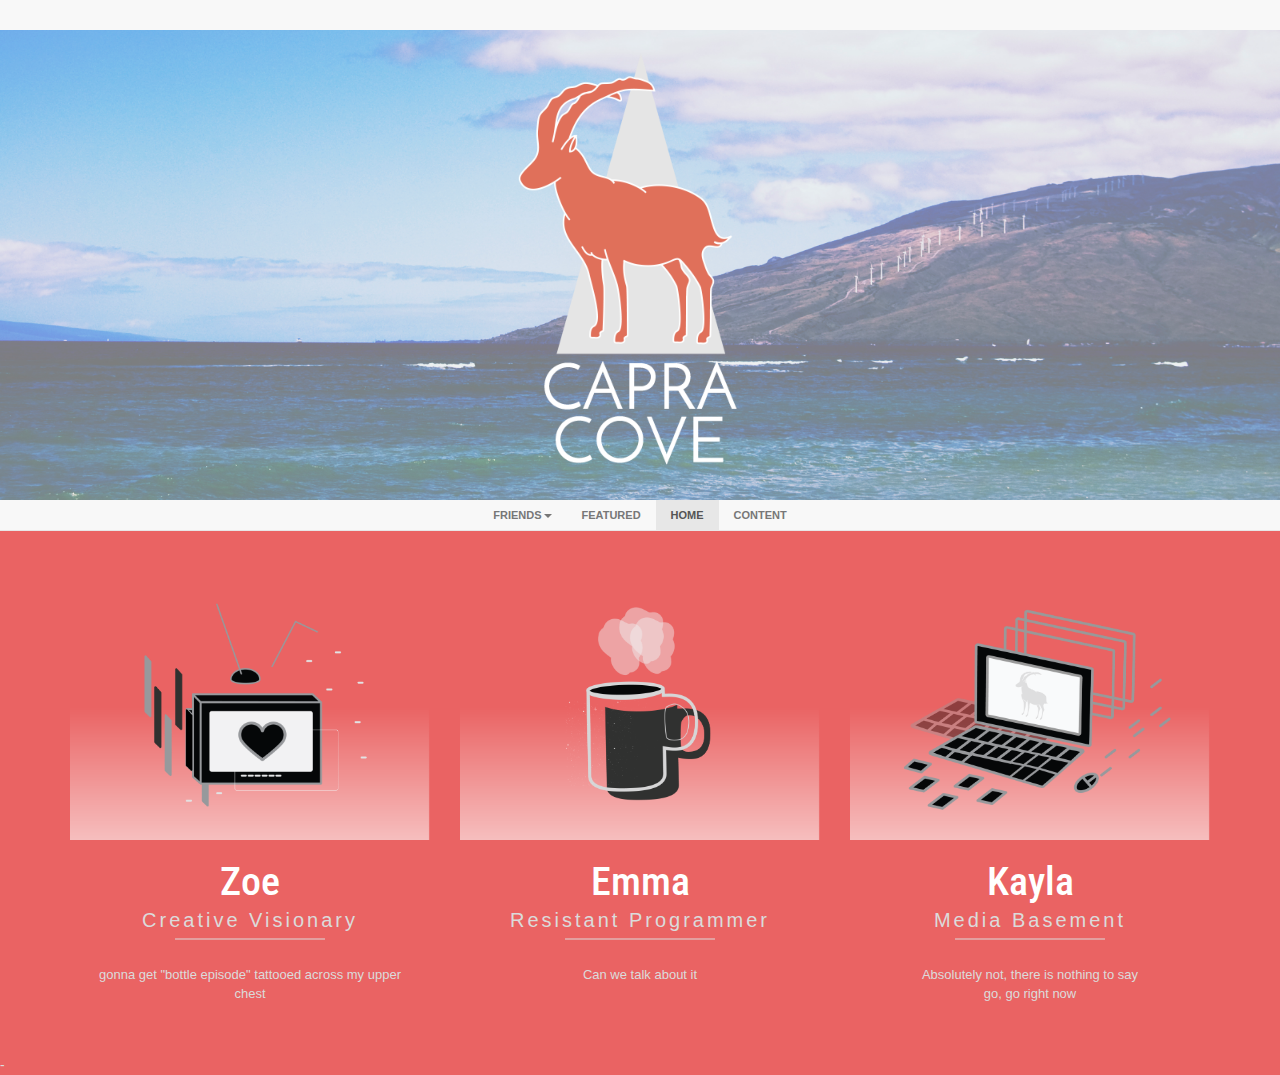
<file: index.html>
<!DOCTYPE html>
<head>
    <!-- BEGIN IMPORTS -->
    <link rel="shortcut icon" href="favicon.png">
    <link href='https://fonts.googleapis.com/css?family=Roboto+Condensed' rel='stylesheet' type='text/css'>
    <link rel="stylesheet" href="Bootstrap/css/bootstrap.min.css">
    <link rel="stylesheet" href="css.css">
    <!-- END IMPORTS -->
    <title>Capra Cove</title>
    <!-- BEGIN JUMBOTRON -->
    <div class="jumbotron">
        <div id="goat">
            <p><img src="images/finalgoatwhite.png" height="500"></p>
        </div>
    </div>
    <!-- END JUMBOTRON -->
    <!-- BEGIN NAVBAR -->
    <nav class="navbar navbar-default navbar-static-top">
        <div class="navbar-header">
            <button type="button" class="navbar-toggle collapsed" data-toggle="collapse" data-target="#navbar" aria-expanded="false" aria-controls="navbar">
            <span class="sr-only">Toggle navigation</span>
            <span class="icon-bar"></span>
            <span class="icon-bar"></span>
            <span class="icon-bar"></span>
            </button>
        </div>
        <div id="navbar" class="navbar-collapse collapse">
            <ul class="nav navbar-nav">
                <li class="dropdown">
                    <a href="#" class="dropdown-toggle" data-toggle="dropdown" role="button" aria-haspopup="true" aria-expanded="false">Friends<span class="caret"></span></a>
                    <ul class="dropdown-menu">
<!--                         <li><a href="#">Stefan</a></li>
                        <li><a href="#">Nuala</a></li>
                        <li><a href="#">Roo</a></li>
                        <li><a href="#">Kim</a></li> -->
                    </ul>
                </li>
                <li><a href="#about">Featured</a></li>
                <li class="active"><a href="#">Home</a></li>
                <li><a href="#about">Content</a></li>
            </ul>
        </div>
    </nav>
    <br>
    <!--END NAVBAR-->
</head>
<body>
    <script type="text/javascript" src="javascript.js"></script>
    <!-- BEGIN BIOS -->
    <div class="container">
        <div class="row">
            <div class="col-md-4">
                <img src="images/zoe.png" class="img-responsive">
                <h2>Zoe</h2>
                <h3>Creative Visionary<br>
                <div class = "divider">
                    <img src="images/dividerlight.png" align="middle" width="150">
                </div>
                </h3>
                <p id = "bio">
                    <script>
                    showBioZoe();
                    </script>
                </p>
                <br>
                <br>
            </div>
            <div class="col-md-4">
                <img src="images/emma.png" class="img-responsive">
                <h2 class="underline">Emma</h2>
                <h3>Resistant Programmer<br>
                <div class = "divider">
                    <img src="images/dividerlight.png" align="middle" width="150">
                </div>
                </h3>
                <p id = "bio">
                    <script>
                    showBioEmma();
                    </script>
                </p>
                <br>
                <br>
            </div>
            <div class="col-md-4">
                <img src="images/kayla.png" class="img-responsive">
                <h2>Kayla</h2>
                <h3>Media Basement<br>
                <div class = "divider">
                    <img src="images/dividerlight.png" align="middle" width="150">
                </div>
                </h3>
                <p id = "bio">
                    <script>
                    showBioKayla();
                    </script>
                </p>
                <br>
                <br>
            </div>
        </div>
    </div>
    <script>
    var nav = responsiveNav(".nav-collapse");
    </script>
    <script src="https://ajax.googleapis.com/ajax/libs/jquery/1.11.3/jquery.min.js"></script>
    <script type="text/javascript" src="Bootstrap/js/bootstrap.min.js"></script>
</body>
<!-- END BIOS -->-
</file>
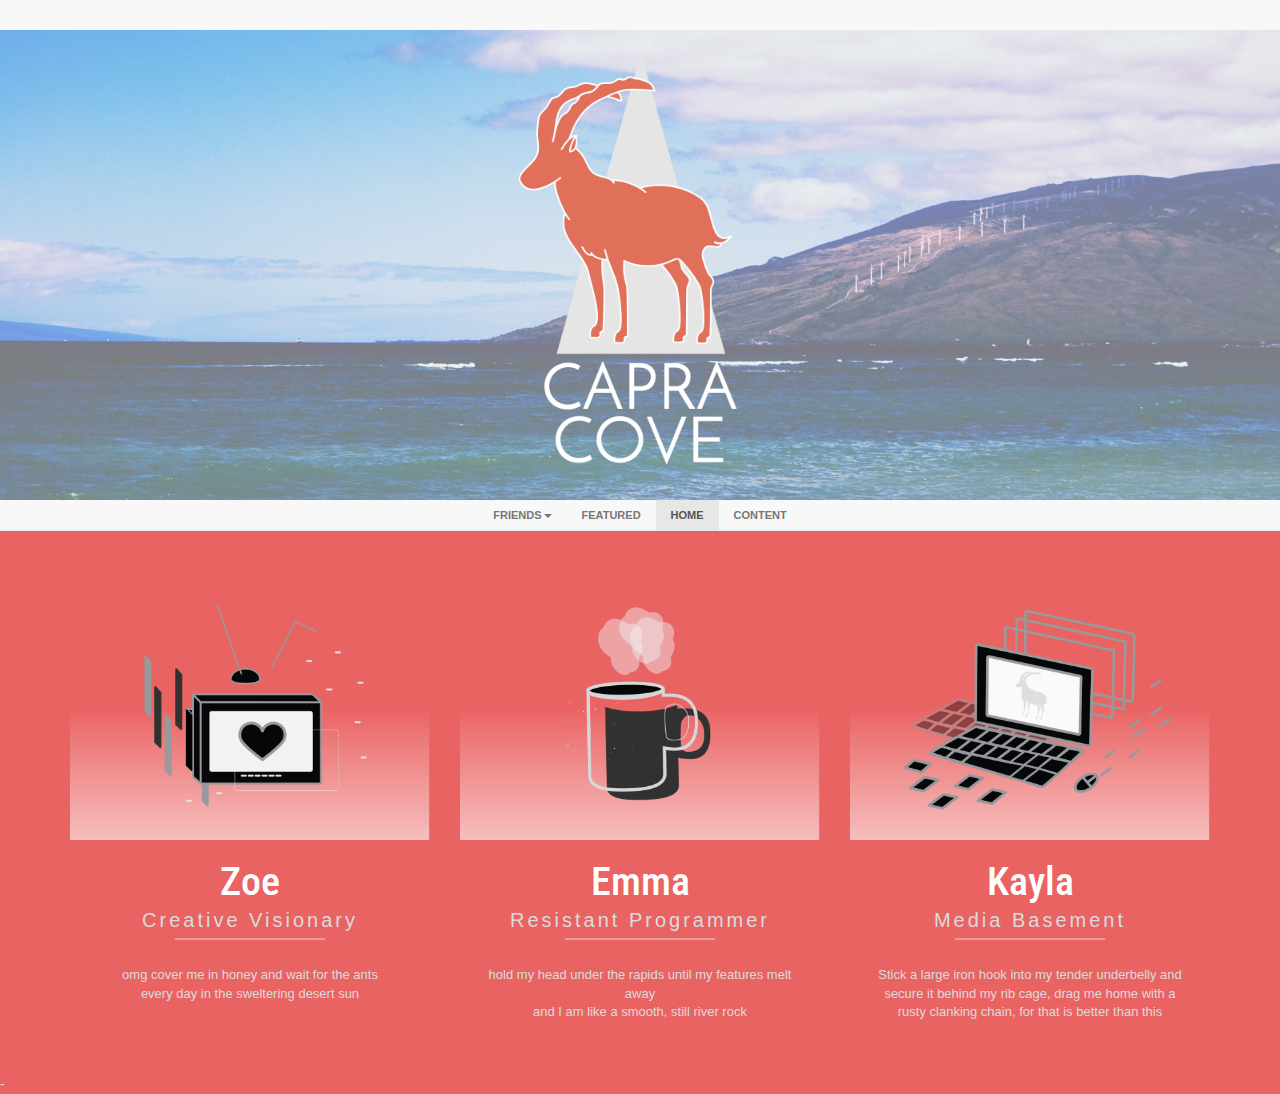
<file: index/index.html>
<!DOCTYPE html>
<head>
	<!-- BEGIN IMPORTS -->
	<link rel="shortcut icon" href="../images/favicon.png">
	<link href='https://fonts.googleapis.com/css?family=Roboto+Condensed' rel='stylesheet' type='text/css'>
	<link rel="stylesheet" href="../Bootstrap/css/bootstrap.min.css">
	<link rel="stylesheet" href="css.css">
	<!-- END IMPORTS -->
	<title>Capra Cove</title>
	<!-- BEGIN JUMBOTRON -->
	<div class="jumbotron">
		<div id="goat">
			<p><img src="../images/finalgoatwhite.png" height="500"></p>
		</div>
	</div>
	<!-- END JUMBOTRON -->
	<!-- BEGIN NAVBAR -->
	<nav class="navbar navbar-default navbar-static-top">
		<div class="navbar-header">
			<button type="button" class="navbar-toggle collapsed" data-toggle="collapse" data-target="#navbar" aria-expanded="false" aria-controls="navbar">
			<span class="sr-only">Toggle navigation</span>
			<span class="icon-bar"></span>
			<span class="icon-bar"></span>
			<span class="icon-bar"></span>
			</button>
		</div>
		<div id="navbar" class="navbar-collapse collapse">
			<ul class="nav navbar-nav">
				<li class="dropdown">
					<a href="#" class="dropdown-toggle" data-toggle="dropdown" role="button" aria-haspopup="true" aria-expanded="false">Friends<span class="caret"></span></a>
					<ul class="dropdown-menu">
<!-- 						<li><a href="#">Stefan</a></li>
						<li><a href="#">Nuala</a></li>
						<li><a href="#">Roo</a></li>
						<li><a href="#">Kim</a></li> -->
					</ul>
				</li>
				<li><a href="#about">Featured</a></li>
				<li class="active"><a href="#">Home</a></li>
				<li><a href="#about">Content</a></li>
			</ul>
		</div>
	</nav>
	<br>
	<!--END NAVBAR-->
</head>
<body>
	<script type="text/javascript" src="javascript.js"></script>
	<!-- BEGIN BIOS -->
	<div class="container">
		<div class="row">
			<div class="col-md-4">
				<img src="../images/zoe.png" class="img-responsive">
				<h2>Zoe</h2>
				<h3>Creative Visionary<br>
				<div class = "divider">
					<img src="../images/dividerlight.png" align="middle" width="150">
				</div>
				</h3>
				<p id = "bio">
					<script>
					showBioZoe();
					</script>
				</p>
				<br>
				<br>
			</div>
			<div class="col-md-4">
				<img src="../images/emma.png" class="img-responsive">
				<h2 class="underline">Emma</h2>
				<h3>Resistant Programmer<br>
				<div class = "divider">
					<img src="../images/dividerlight.png" align="middle" width="150">
				</div>
				</h3>
				<p id = "bio">
					<script>
					showBioEmma();
					</script>
				</p>
				<br>
				<br>
			</div>
			<div class="col-md-4">
				<img src="../images/kayla.png" class="img-responsive">
				<h2>Kayla</h2>
				<h3>Media Basement<br>
				<div class = "divider">
					<img src="../images/dividerlight.png" align="middle" width="150">
				</div>
				</h3>
				<p id = "bio">
					<script>
					showBioKayla();
					</script>
				</p>
				<br>
				<br>
			</div>
		</div>
	</div>
	<script>
	var nav = responsiveNav(".nav-collapse");
	</script>
	<script src="https://ajax.googleapis.com/ajax/libs/jquery/1.11.3/jquery.min.js"></script>
	<script type="text/javascript" src="../Bootstrap/js/bootstrap.min.js"></script>
</body>
<!-- END BIOS -->-
</file>
<file: css.css>
@import url(http://fonts.googleapis.com/css?family=PT+Sans);
* {
  box-sizing: border-box;
}

head {
  background-color: white;
}

body {
  background-color: #ea6363;
  color: #dbdbdb;
}

h2 {
  text-align: center;
  font-size: 40px;
  color: white;
  font-family: 'Roboto Condensed', sans-serif;
}

h3 {
  position: relative;
  bottom: 15px;
  text-align: center;
  font-size: 20px;
  letter-spacing: 3px;
  font-weight: normal;
}

.nav a {
  color: #5a5a5a;
  font-size: 11px;
  font-weight: bold;
  padding: 14px 10px;
  text-transform: uppercase;
  display: inline;
}

.jumbotron {
  background-image:url('images/hawaii.jpg');
  height: 500px;
  background-repeat: no-repeat;
  background-position: center;
  background-size: cover;
  background-attachment: scroll;
  background-color: ##BFBFBF;
  margin-bottom: 0;
  border-top: 30px solid #f8f8f8;
}

.jumbotron h1 {
  color: #fff;
  font-size: 90px;  
  font-family: 'Roboto Condensed', sans-serif;
  font-weight: bold;
  text-align: right;
  padding-top: 200px;
  padding-right: 50px;
  max-width: 730px;
}

.jumbotron p {
  position: absolute;
  left: 50%;
  top: 0%;
  margin-left: -250px;
  padding-top: 20px;
}


#bio {
padding-left: 20px;
padding-right: 20px;
text-align: center;
margin: 0 auto;
position: relative;
bottom: 12px;
font-size: 13px;
}

.divider {
  position: relative;
  bottom: 5px;
}


/*NAV BAR*/

.navbar .navbar-nav {
  display: inline-block;
  float: none;
  vertical-align: top;
  margin: 0;
}

.navbar .navbar-collapse {
  text-align: center;
}

.navbar .navbar-nav .navbar-left{
    display: inline-block;
}

.navbar-static-top {
  margin-bottom: 19px;
}

.navbar-left .dropdown-menu li {
  text-align: left;

}

.dropdown-menu {
    min-width: 0px;
    width: 88px;
}



/* ALL COLORING AVAILABLE FOR NAV BAR
IGNORE SECTION UNLESS YOU ARE COLORING
                |
                |
                |
                V
                */

/* navbar */
.navbar-default {
    background-color: #F8F8F8;
    border-color: #E7E7E7;
}
/* title */
.navbar-default .navbar-brand {
    color: #777;
}
.navbar-default .navbar-brand:hover,
.navbar-default .navbar-brand:focus {
    color: #5E5E5E;
}
/* link */
.navbar-default .navbar-nav > li > a {
    color: #777;
}
.navbar-default .navbar-nav > li > a:hover,
.navbar-default .navbar-nav > li > a:focus {
    color: #333;
}
.navbar-default .navbar-nav > .active > a, 
.navbar-default .navbar-nav > .active > a:hover, 
.navbar-default .navbar-nav > .active > a:focus {
    color: #555;
    background-color: #E7E7E7;
}
.navbar-default .navbar-nav > .open > a, 
.navbar-default .navbar-nav > .open > a:hover, 
.navbar-default .navbar-nav > .open > a:focus {
    color: #555;
    background-color: #D5D5D5;
}
/* caret */
.navbar-default .navbar-nav > .dropdown > a .caret {
    border-top-color: #777;
    border-bottom-color: #777;
}
.navbar-default .navbar-nav > .dropdown > a:hover .caret,
.navbar-default .navbar-nav > .dropdown > a:focus .caret {
    border-top-color: #333;
    border-bottom-color: #333;
}
.navbar-default .navbar-nav > .open > a .caret, 
.navbar-default .navbar-nav > .open > a:hover .caret, 
.navbar-default .navbar-nav > .open > a:focus .caret {
    border-top-color: #555;
    border-bottom-color: #555;
}
/* mobile version */
.navbar-default .navbar-toggle {
    border-color: #DDD;
}
.navbar-default .navbar-toggle:hover,
.navbar-default .navbar-toggle:focus {
    background-color: #DDD;
}
.navbar-default .navbar-toggle .icon-bar {
    background-color: #CCC;
}
@media (max-width: 767px) {
    .navbar-default .navbar-nav .open .dropdown-menu > li > a {
        color: #777;
    }
    .navbar-default .navbar-nav .open .dropdown-menu > li > a:hover,
    .navbar-default .navbar-nav .open .dropdown-menu > li > a:focus {
        color: #333;
    }
}

.navbar-nav > li > a {
  padding-top:5px !important; 
  padding-bottom:5px !important;
}

.navbar {
  min-height:30px !important
}

/*
                ^
                |
                |
                |
END CSS COLORING AND SIZE NAVBAR
MODIFICATIONS*/
</file>
<file: index/css.css>
@import url(http://fonts.googleapis.com/css?family=PT+Sans);
* {
  box-sizing: border-box;
}

head {
  background-color: white;
}

body {
  background-color: #ea6363;
  color: #dbdbdb;
}

h2 {
  text-align: center;
  font-size: 40px;
  color: white;
  font-family: 'Roboto Condensed', sans-serif;
}

h3 {
  position: relative;
  bottom: 15px;
  text-align: center;
  font-size: 20px;
  letter-spacing: 3px;
  font-weight: normal;
}

.nav a {
  color: #5a5a5a;
  font-size: 11px;
  font-weight: bold;
  padding: 14px 10px;
  text-transform: uppercase;
  display: inline;
}

.jumbotron {
  background-image:url('../images/hawaii.jpg');
  height: 500px;
  background-repeat: no-repeat;
  background-position: center;
  background-size: cover;
  background-attachment: scroll;
  background-color: ##BFBFBF;
  margin-bottom: 0;
  border-top: 30px solid #f8f8f8;
}

.jumbotron h1 {
  color: #fff;
  font-size: 90px;  
  font-family: 'Roboto Condensed', sans-serif;
  font-weight: bold;
  text-align: right;
  padding-top: 200px;
  padding-right: 50px;
  max-width: 730px;
}

.jumbotron p {
  position: absolute;
  left: 50%;
  top: 0%;
  margin-left: -250px;
  padding-top: 20px;
}


#bio {
padding-left: 20px;
padding-right: 20px;
text-align: center;
margin: 0 auto;
position: relative;
bottom: 12px;
font-size: 13px;
}

.divider {
  position: relative;
  bottom: 5px;
}


/*NAV BAR*/

.navbar .navbar-nav {
  display: inline-block;
  float: none;
  vertical-align: top;
  margin: 0;
}

.navbar .navbar-collapse {
  text-align: center;
}

.navbar .navbar-nav .navbar-left{
    display: inline-block;
}

.navbar-static-top {
  margin-bottom: 19px;
}

.navbar-left .dropdown-menu li {
  text-align: left;

}

.dropdown-menu {
    min-width: 0px;
    width: 88px;
}



/* ALL COLORING AVAILABLE FOR NAV BAR
IGNORE SECTION UNLESS YOU ARE COLORING
                |
                |
                |
                V
                */

/* navbar */
.navbar-default {
    background-color: #F8F8F8;
    border-color: #E7E7E7;
}
/* title */
.navbar-default .navbar-brand {
    color: #777;
}
.navbar-default .navbar-brand:hover,
.navbar-default .navbar-brand:focus {
    color: #5E5E5E;
}
/* link */
.navbar-default .navbar-nav > li > a {
    color: #777;
}
.navbar-default .navbar-nav > li > a:hover,
.navbar-default .navbar-nav > li > a:focus {
    color: #333;
}
.navbar-default .navbar-nav > .active > a, 
.navbar-default .navbar-nav > .active > a:hover, 
.navbar-default .navbar-nav > .active > a:focus {
    color: #555;
    background-color: #E7E7E7;
}
.navbar-default .navbar-nav > .open > a, 
.navbar-default .navbar-nav > .open > a:hover, 
.navbar-default .navbar-nav > .open > a:focus {
    color: #555;
    background-color: #D5D5D5;
}
/* caret */
.navbar-default .navbar-nav > .dropdown > a .caret {
    border-top-color: #777;
    border-bottom-color: #777;
}
.navbar-default .navbar-nav > .dropdown > a:hover .caret,
.navbar-default .navbar-nav > .dropdown > a:focus .caret {
    border-top-color: #333;
    border-bottom-color: #333;
}
.navbar-default .navbar-nav > .open > a .caret, 
.navbar-default .navbar-nav > .open > a:hover .caret, 
.navbar-default .navbar-nav > .open > a:focus .caret {
    border-top-color: #555;
    border-bottom-color: #555;
}
/* mobile version */
.navbar-default .navbar-toggle {
    border-color: #DDD;
}
.navbar-default .navbar-toggle:hover,
.navbar-default .navbar-toggle:focus {
    background-color: #DDD;
}
.navbar-default .navbar-toggle .icon-bar {
    background-color: #CCC;
}
@media (max-width: 767px) {
    .navbar-default .navbar-nav .open .dropdown-menu > li > a {
        color: #777;
    }
    .navbar-default .navbar-nav .open .dropdown-menu > li > a:hover,
    .navbar-default .navbar-nav .open .dropdown-menu > li > a:focus {
        color: #333;
    }
}

.navbar-nav > li > a {
  padding-top:5px !important; 
  padding-bottom:5px !important;
}

.navbar {
  min-height:30px !important
}

/*
                ^
                |
                |
                |
END CSS COLORING AND SIZE NAVBAR
MODIFICATIONS*/
</file>
